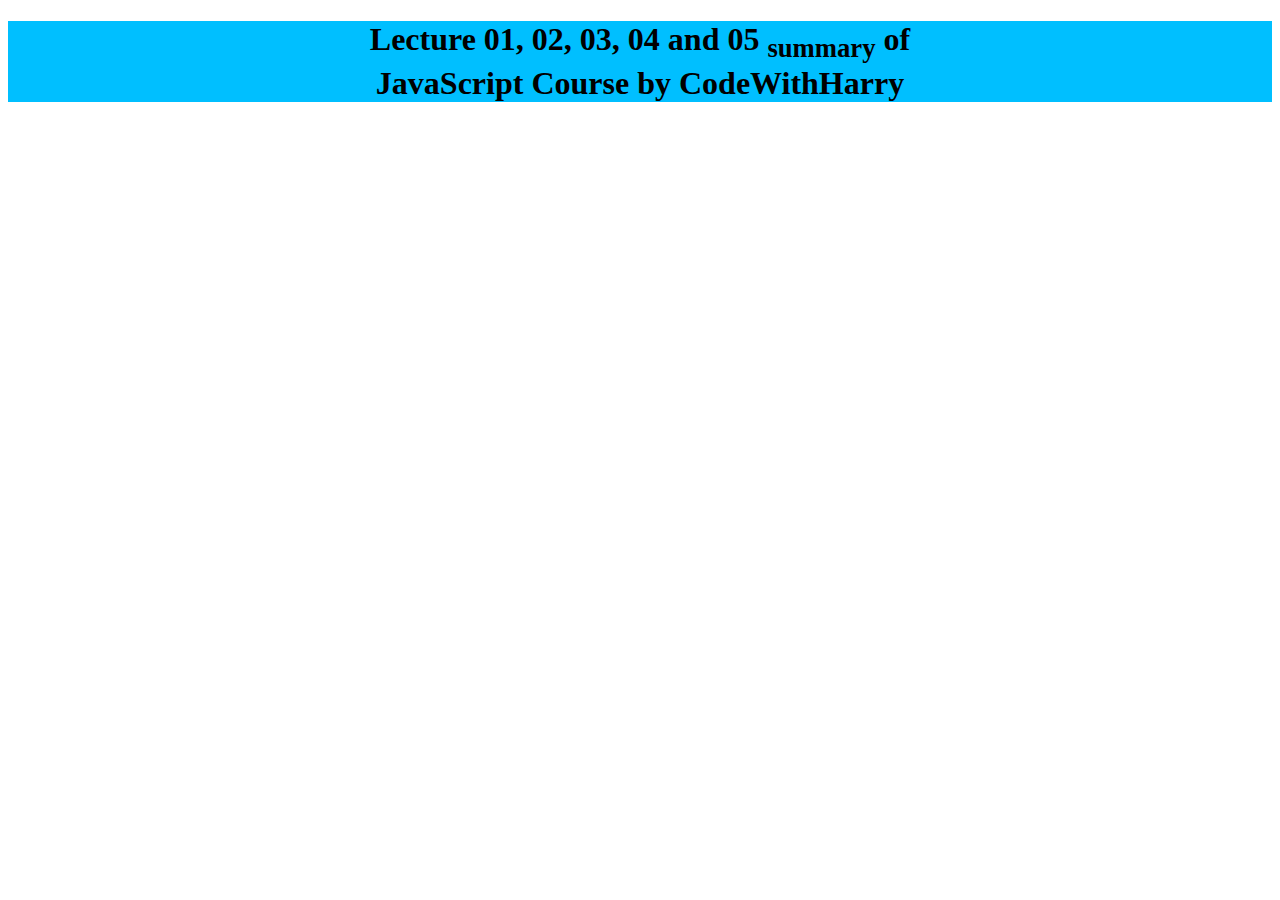
<file: Chapter00to01/index.html>
<!DOCTYPE html>
<html lang="en">

<head>
    <meta charset="UTF-8">
    <meta name="viewport" content="width=device-width, initial-scale=1.0">
    <title>JS by CWH</title>
    <script src="ray.js"></script>
</head>

<body>
    <h1 style="text-align: center; background-color: deepskyblue;"> Lecture 01, 02, 03, 04 and 05 <sub>summary</sub> of <br>
        JavaScript Course by CodeWithHarry</h1>
</body>

</html>
</file>
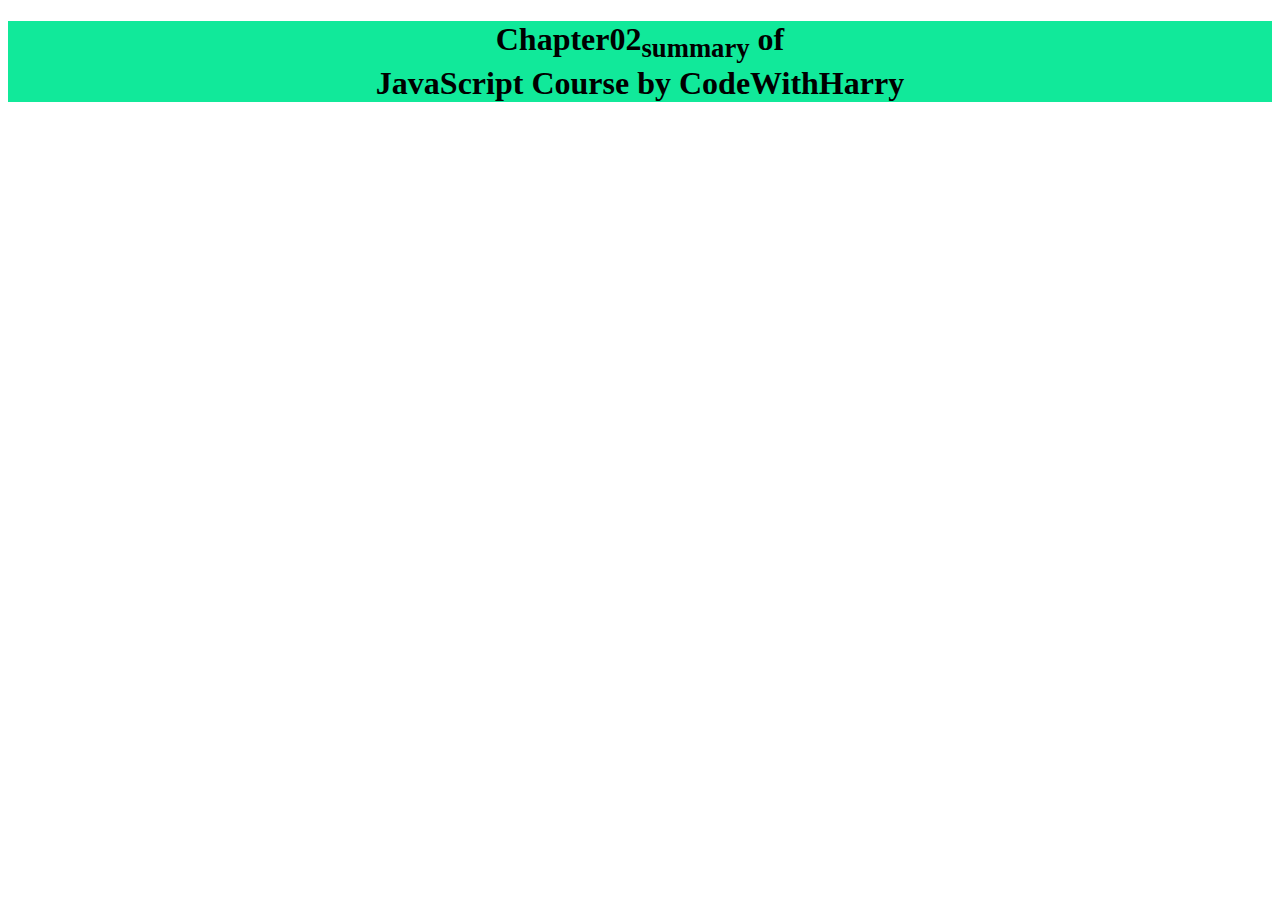
<file: Chapter02/index.html>
<!DOCTYPE html>
<html lang="en">

<head>
    <meta charset="UTF-8">
    <meta name="viewport" content="width=device-width, initial-scale=1.0">
    <script src="chapter02.js"></script>
    <title>JavaScript Tutorials by CWH</title>
</head>

<body>
    <h1 style="text-align: center; background-color: rgb(17, 233, 154);"> Chapter02<sub>summary</sub> of <br>
        JavaScript Course by CodeWithHarry</h1>
</body>

</html>
</file>
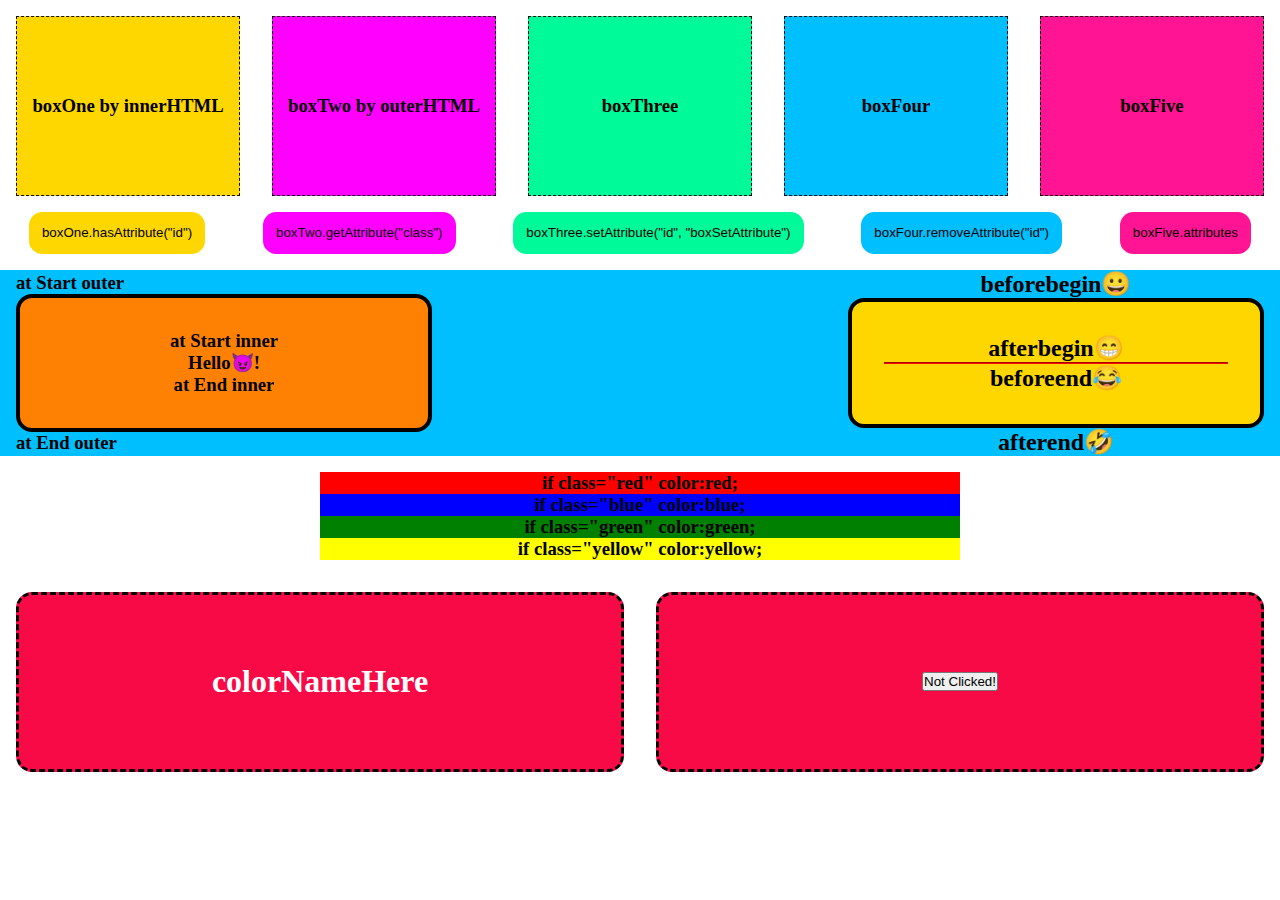
<file: Chapter08/index.html>
<!DOCTYPE html>
<html lang="en">

<head>
    <meta charset="UTF-8">
    <meta name="viewport" content="width=device-width, initial-scale=1.0">
    <link rel="stylesheet" href="chapter08.css">
    <title>Chapter08: Events And Other DOM Properties</title>
</head>

<body><!--A commentNode before change-->
    <div class="BoxContainer">
        <div id="boxOne" class="box">
            <h3>
                boxOne
            </h3>
        </div>
        <div id="boxTwo" class="box">
            <h3>
                boxTwo
            </h3>
        </div>
        <div id="boxThree" class="box">
            <h3>
                boxThree
            </h3>
        </div>
        <div id="boxFour" class="box">
            <h3>
                boxFour
            </h3>
        </div>
        <div id="boxFive" class="box" data-name="kiranMahajan">
            <h3>
                boxFive
            </h3>
        </div>

    </div>
    <div class="btnContainer">
        <button id="btnOne" class="buttons" onclick="hasAttributeFunction();">
            boxOne.hasAttribute("id")
        </button>
        <button id="btnTwo" class="buttons">
            boxTwo.getAttribute("class")
        </button>
        <button id="btnThree" class="buttons">
            boxThree.setAttribute("id", "boxSetAttribute")
        </button>
        <button id="btnFour" class="buttons">
            boxFour.removeAttribute("id")
        </button>
        <button id="btnFive" class="buttons">
            boxFive.attributes
        </button>
    </div>
    <div class="twoDIV">
        <div class="insertionMethods">
            <h3>
                at Start outer
            </h3>
            <div id="insertionContainer">
                <h3>
                    at Start inner
                </h3>
                <hr>
                <h3>
                    at End inner
                </h3>

            </div>
            <h3>
                at End outer
            </h3>
        </div>

        <div class="insertAdjacentHTML">
            <div id="aDiv">
                <hr>
            </div>
        </div>
    </div>
    <div id="colorContainer" class="we can separate classes by space">
        <div class="red">
            <h3>if class="red" color:red;</h3>
        </div>
        <div>
            <h3>if class="blue" color:blue;</h3>
        </div>
        <div class="green">
            <h3>if class="green" color:green;</h3>
        </div>
        <div class="yellow">
            <h3>if class="yellow" color:yellow;</h3>

        </div>
    </div>
    <div class="otherTwoDIV">
        <div id="coolColors">
            <h1 id="colorIndexH1">colorNameHere</h1>
        </div>
        <div id="eventHandler">
            <button id="clickMeBtn">Not Clicked!</button>
        </div>
    </div>

    <script src="chapter08.js"></script>

</body>

</html>
</file>
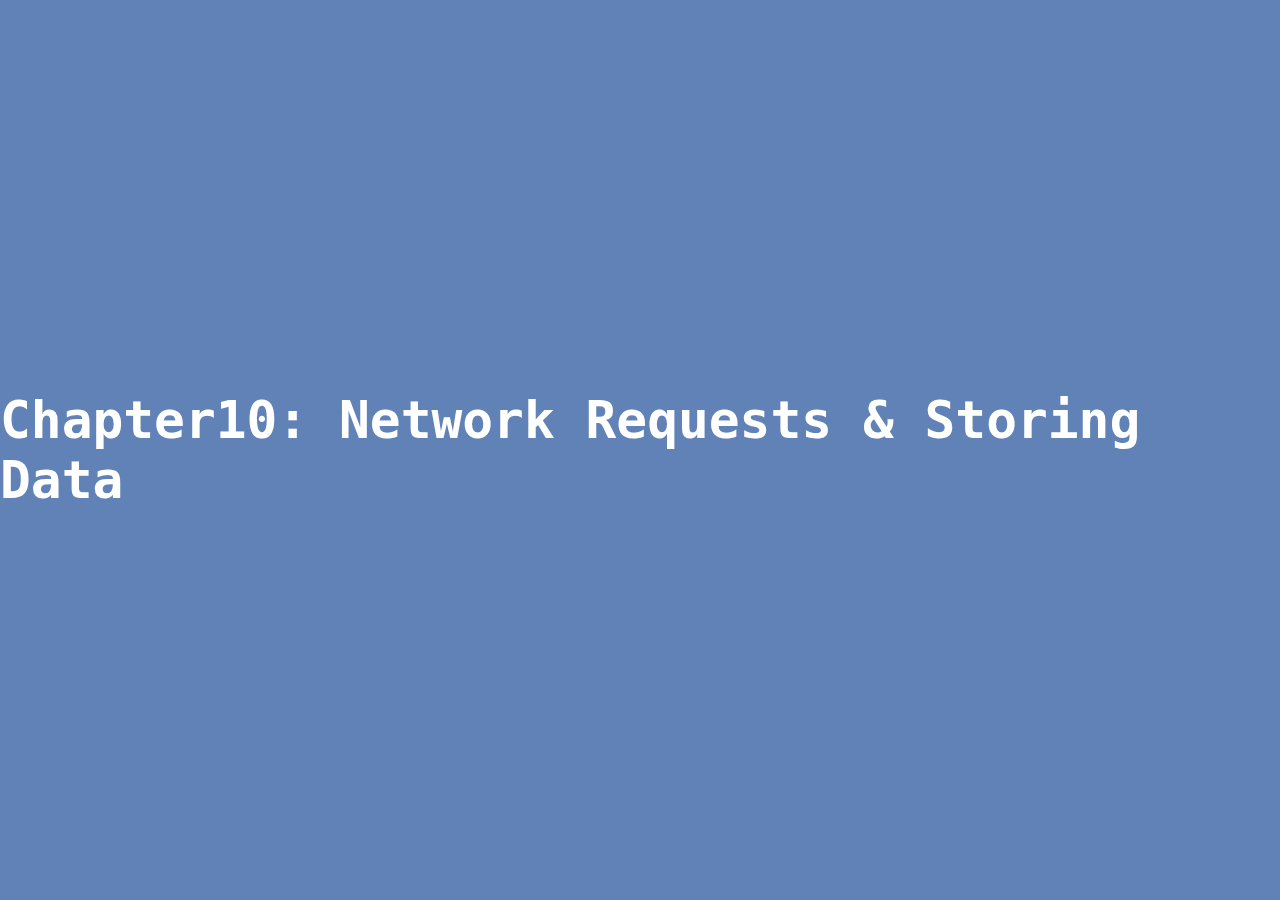
<file: Chapter10/index.html>
<!DOCTYPE html>
<html lang="en">

<head>
    <meta charset="UTF-8">
    <meta name="viewport" content="width=device-width, initial-scale=1.0">
    <title>Chapter10: Network Requests & Storing Data</title>
    <link rel="stylesheet" href="style.css">
    <script defer src="chapter10.js"></script>
</head>

<body>
    <h1>
        Chapter10: Network Requests & Storing Data
    </h1>
</body>

</html>
</file>
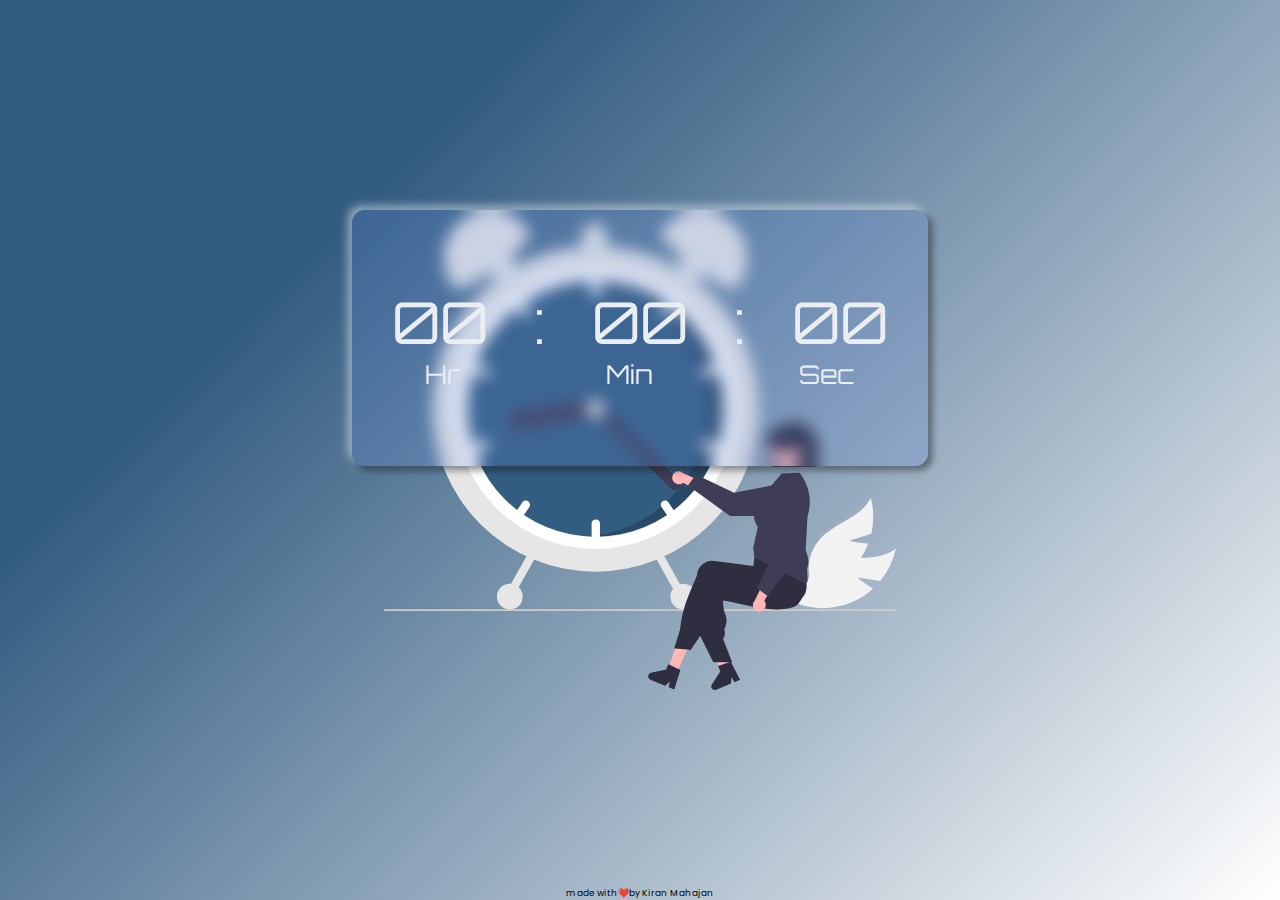
<file: Exercise04/index.html>
<!DOCTYPE html>
<html lang="en">

<head>
    <meta charset="UTF-8">
    <meta name="viewport" content="width=device-width, initial-scale=1.0">
    <title>Digital Clock</title>
    <link rel="stylesheet" href="clock.css">
    <link rel="preconnect" href="https://fonts.googleapis.com">
    <link rel="preconnect" href="https://fonts.gstatic.com" crossorigin>
    <link
        href="https://fonts.googleapis.com/css2?family=Orbitron:wght@600&family=Poppins:wght@200&family=Tektur&family=Ubuntu&display=swap"
        rel="stylesheet">
</head>

<body>
    <div class="container">
        <div class="clock">
            <div class="numbers">
                <span id="hrs">00</span><span>:</span>
                <span id="min">00</span><span>:</span>
                <span id="sec">00</span>
            </div>
            <div class="names">
                <span>Hr</span>
                <span>Min</span>
                <span>Sec</span>

            </div>
        </div>
        <footer>made with❤️by <span>Kiran Mahajan</span></footer>
    </div>

    <script src="clock.js"></script>
</body>

</html>
</file>
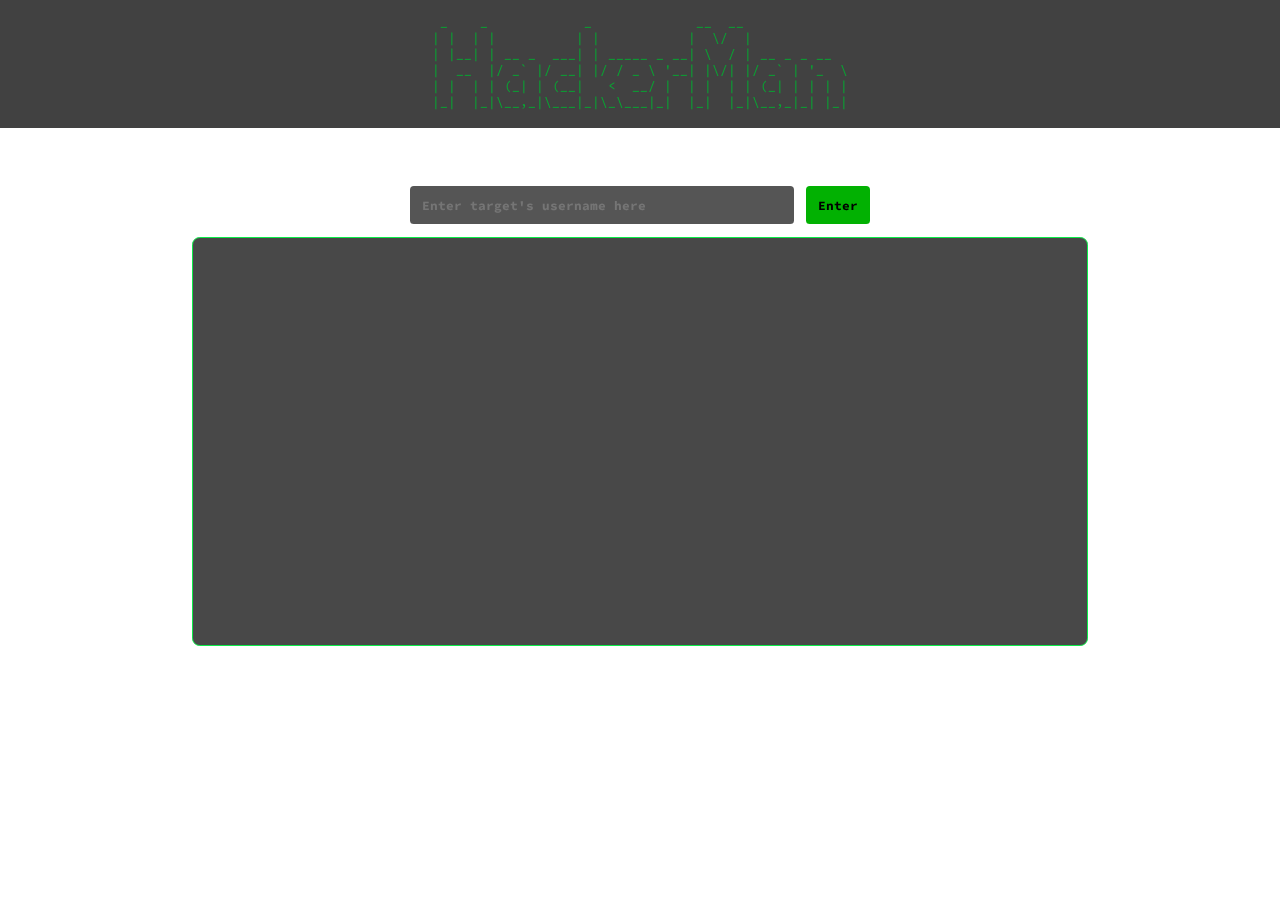
<file: Exercise05/index.html>
<!DOCTYPE html>
<html lang="en">

<head>
    <meta charset="UTF-8">
    <meta name="viewport" content="width=device-width, initial-scale=1.0">
    <title>Hackerman</title>
    <link rel="stylesheet" href="style.css">
    <script defer src="hackerman.js"></script>
    <link rel="preconnect" href="https://fonts.googleapis.com">
    <link rel="preconnect" href="https://fonts.gstatic.com" crossorigin>
    <link href="https://fonts.googleapis.com/css2?family=Phudu&family=Poppins&family=Source+Code+Pro&display=swap"
        rel="stylesheet">
    <link rel="icon"
        href="data:image/svg+xml,<svg xmlns=%22http://www.w3.org/2000/svg%22 viewBox=%220 0 100 100%22><text y=%22.9em%22 font-size=%2290%22>😈</text> </svg>">
</head>

<body>
    <div class="Heading">
        <pre> _    _            _             __  __<br>| |  | |          | |           |  \/  |<br>| |__| | __ _  ___| | _____ _ __| \  / | __ _ _ __<br>|  __  |/ _` |/ __| |/ / _ \ '__| |\/| |/ _` | '_  \<br>| |  | | &lpar;_| | &lpar;__|   &lt;  __/ |  | |  | | &lpar;_| | | | |<br>|_|  |_|\__,_|\___|_|\_\___|_|  |_|  |_|\__,_|_| |_|</pre>
    </div>
    <div id="glitchedUsername">
    </div>
    <div class="inputUsername">
        <input type="text" name="username" id="username" placeholder="Enter target's username here">
        <button class="btn" id="btn">Enter</button>
    </div>
    <div id="terminal">
    </div>
</body>

</html>
</file>
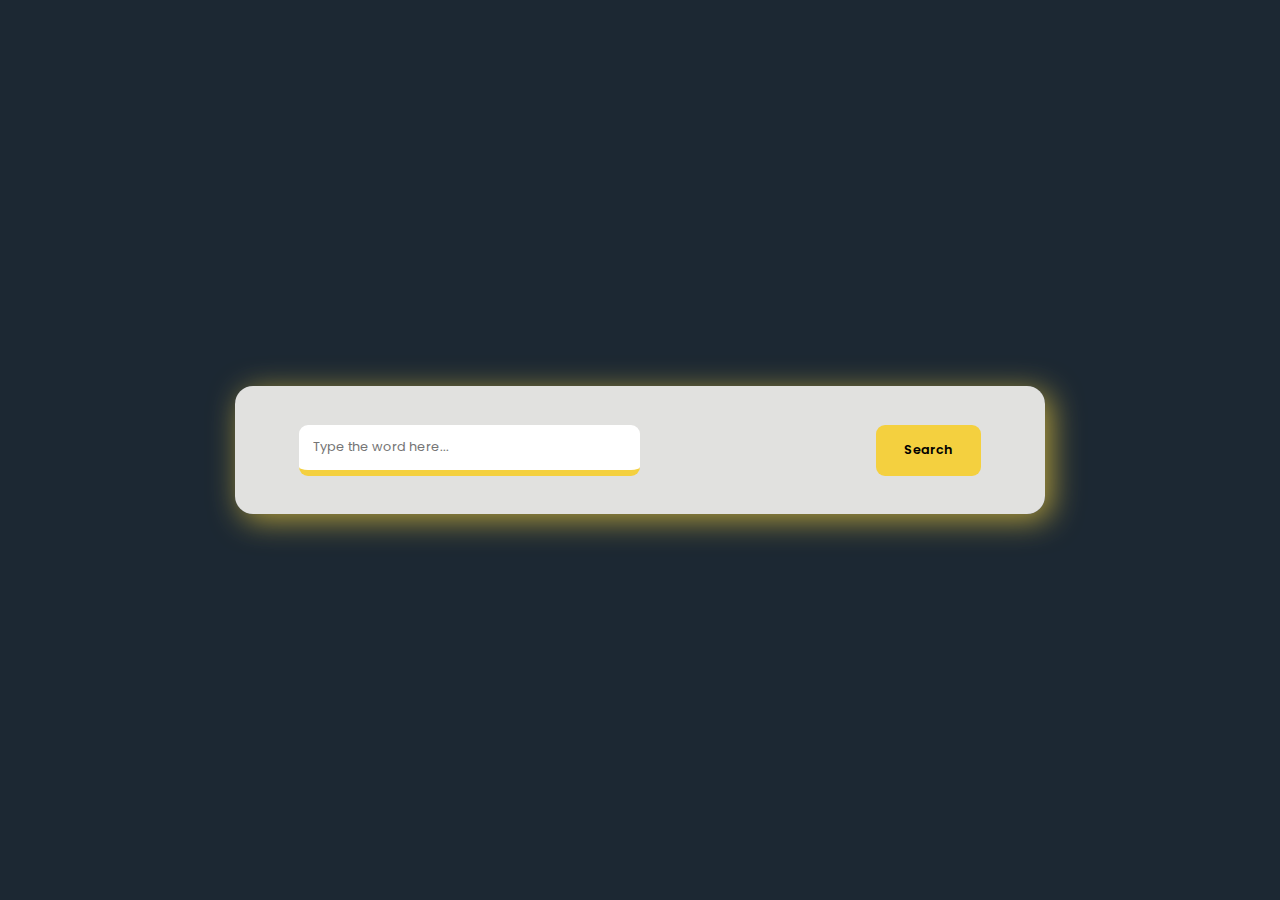
<file: Chapter10/dictionaryUsingAPI/index.html>
<!DOCTYPE html>
<html lang="en">

<head>
    <meta charset="UTF-8">
    <meta name="viewport" content="width=device-width, initial-scale=1.0">
    <title>DivineDefine</title>
    <!-- CSS -->
    <link rel="stylesheet" href="style.css">
    <!-- Google Fonts -->
    <link rel="preconnect" href="https://fonts.googleapis.com">
    <link rel="preconnect" href="https://fonts.gstatic.com" crossorigin>
    <link href="https://fonts.googleapis.com/css2?family=Poppins&display=swap" rel="stylesheet">
    <!-- Font Awesome CDN -->
    <link rel="stylesheet" href="https://cdnjs.cloudflare.com/ajax/libs/font-awesome/6.4.2/css/all.min.css">
    <!-- Favicon -->
    <link rel="apple-touch-icon" sizes="180x180" href="./favicon_io/apple-touch-icon.png">
    <link rel="icon" type="image/png" sizes="32x32" href="./favicon_io/favicon-32x32.png">
    <link rel="icon" type="image/png" sizes="16x16" href="./favicon_io/favicon-16x16.png">
    <link rel="manifest" href="./favicon_io/site.webmanifest">
</head>

<body>
    <audio id="sound"></audio>
    <div id="container">
        <div id="searchArea">
            <input type="text" placeholder="Type the word here..." id="wordInput"><button id="searchBtn">Search</button>
        </div>
        <div id="result">
           
        </div>
    </div>

    <script src="divineDefine.js"></script>
</body>

</html>
</file>
<file: Chapter08/chapter08.css>
* {
  margin: 0%;
  padding: 0%;
  box-sizing: border-box;
  overflow: hidden;
}
.box {
  display: flex;
  justify-content: center;
  align-items: center;
  margin: 1em;
  width: 50%;
  height: 20vh;
  border: 1px dashed #0d0d0d;
}
.BoxContainer {
  display: flex;
}
#boxOne,
#btnOne {
  background-color: #ffd700;
}
#boxTwo,
#btnTwo {
  background-color: #ff00ff;
}
#boxThree,
#btnThree {
  background-color: #00fa9a;
}
#boxFour,
#btnFour {
  background-color: #00bfff;
}
#boxFive,
#btnFive {
  background-color: #ff1493;
}

#boxSetAttribute {
  background-color: #f44e5c;
  color: #fff;
}
.btnContainer {
  width: 100%;
  display: flex;
  justify-content: space-around;
  align-items: center;
}

.buttons {
  border: none;
  cursor: pointer;
  border-radius: 1em;
  padding: 1em;
  transition: ease-in 5ms;
}
.buttons:active {
  background-color: #fff !important;
  box-shadow: 2px 2px 5px #1d1c1b;
}
#insertionContainer {
  border: 0.3em solid rgb(0, 0, 0);
  border-radius: 1em;
  background-color: #ff8103;
  display: flex;
  align-items: center;
  justify-content: center;
  width: 50%;
  padding: 2em;
  flex-direction: column;
}
.insertionMethods {
  display: flex;
  /* justify-content: center; */
  flex-direction: column;
  width: 100%;
}
p {
  color: #f90909;
  font-size: 1em;
}
#aDiv {
  border: 0.3em solid rgb(0, 0, 0);
  border-radius: 1em;
  display: flex;
  align-items: center;
  justify-content: center;
  flex-direction: column;
  width: 100%;
  padding: 2em;
  background-color: #ffd700;
}
.twoDIV {
  background-color: #00bfff;
  width: 100%;
  display: flex;
  align-items: center;
  justify-content: center;
  margin: 1em 0em;
  padding: 0em 1em;
}
.insertAdjacentHTML {
  display: flex;
  align-items: center;
  justify-content: center;
  flex-direction: column;
  width: 50%;
}
hr {
  border-color: #f90909;
  width: 100%;
}
#colorContainer {
  display: flex;
  align-items: center;
  justify-content: center;
  flex-direction: column;
  margin: 1em 0em;
  width: 100%;
}

.red {
  text-align: center;
  width: 50%;
  background-color: red;
}
.blue {
  text-align: center;
  width: 50%;
  background-color: blue;
}
.green {
  text-align: center;
  width: 50%;
  background-color: green;
}
.yellow {
  text-align: center;
  width: 50%;
  background-color: yellow;
}
#coolColors,
#eventHandler {
  width: 50%;
  height: 20vh;
  background-color: #f80a46;
  border: 0.2em dashed #000;
  border-radius: 1em;
  display: flex;
  align-items: center;
  justify-content: center;
  margin: 1em;
}
#colorIndexH1 {
  color: #fff;
}

.otherTwoDIV {
  display: flex;
  justify-content: space-between;
}
</file>
<file: Chapter10/style.css>
* {
  margin: 0%;
  padding: 0%;
  box-sizing: border-box;
}

body {
  height: 100vh;
  width: 100%;
  background-color: #6082b6;
  color: #ffff;
  display: flex;
  justify-content: center;
  align-items: center;
  font-family: monospace;
  font-size: 2vw;
}
</file>
<file: Exercise04/clock.css>
* {
  margin: 0;
  padding: 0;
  box-sizing: border-box;
  overflow: hidden;
}
body {
  background-color: #ffffff;
  background-image: linear-gradient(315deg, #ffffff 0%, #335c81 74%);
}
.container {
  height: 100vh;
  width: 100%;
  display: flex;
  justify-content: space-between;
  align-items: center;
  flex-direction: column;
  background: no-repeat center
    url("data:image/svg+xml,%3Csvg xmlns='http://www.w3.org/2000/svg' data-name='Layer 1' width='675.67004' height='631.94692' viewBox='0 0 675.67004 631.94692' xmlns:xlink='http://www.w3.org/1999/xlink'%3E%3Cpath d='M886.75657,617.4844l30.31095,4.737a98.98541,98.98541,0,0,0,20.60431-42.93875c-22.16391,18.14266-55.86923,8.5016-82.74464,18.40656A59.5399,59.5399,0,0,0,819.307,635.03277L804.49369,650.9701A99.77016,99.77016,0,0,0,887.905,646.378a96.3717,96.3717,0,0,0,19.64-14.09929C896.93923,625.60042,886.75657,617.4844,886.75657,617.4844Z' transform='translate(-262.16498 -134.02654)' fill='%23f2f2f2'/%3E%3Cpath d='M875.99631,569.00709l29.24218-9.2783a98.98538,98.98538,0,0,0-.70813-47.62114c-11.74636,26.12313-46.21379,32.5259-65.851,53.37718a59.53993,59.53993,0,0,0-15.227,49.31l-6.15081,20.871a99.77014,99.77014,0,0,0,72.60872-41.31,96.37253,96.37253,0,0,0,11.29063-21.37854C888.72981,571.73,875.99631,569.00709,875.99631,569.00709Z' transform='translate(-262.16498 -134.02654)' fill='%23f2f2f2'/%3E%3Cpath d='M937.835,660.62474a1.18647,1.18647,0,0,1-1.19006,1.19H263.355a1.19,1.19,0,0,1,0-2.38h673.29A1.18651,1.18651,0,0,1,937.835,660.62474Z' transform='translate(-262.16498 -134.02654)' fill='%23ccc'/%3E%3Ccircle cx='278.99773' cy='260.8659' r='215' fill='%23e6e6e6'/%3E%3Cpath d='M726.16271,394.89244a184.74377,184.74377,0,0,1-74.67,148.51c-1.55,1.16-3.13,2.29-4.72,3.39a185.03127,185.03127,0,0,1-211.22,0c-1.59-1.1-3.17-2.23-4.72-3.39a185.01966,185.01966,0,0,1,0-297.02c1.55-1.16,3.13-2.29,4.72-3.39a185.0315,185.0315,0,0,1,211.22,0c1.59,1.1,3.17,2.23,4.72,3.39A184.74369,184.74369,0,0,1,726.16271,394.89244Z' transform='translate(-262.16498 -134.02654)' fill='%23fff'/%3E%3Ccircle cx='278.99773' cy='260.8659' r='169' fill='%23335c81'/%3E%3Cpath d='M541.60362,226.36486c-2.562,0-5.10815.067-7.64221.1798a168.99467,168.99467,0,0,1-7.15649,337.168c4.87781.42328,9.81116.65223,14.7987.65223a169,169,0,0,0,0-338Z' transform='translate(-262.16498 -134.02654)' opacity='0.2'/%3E%3Cpath d='M541.66271,213.89244a5.50968,5.50968,0,0,0-5.5,5.5v24a5.5,5.5,0,0,0,11,0v-24A5.50968,5.50968,0,0,0,541.66271,213.89244Z' transform='translate(-262.16498 -134.02654)' fill='%23fff'/%3E%3Cpath d='M651.49272,246.38243c-1.55-1.16-3.13-2.29-4.72-3.39a5.49662,5.49662,0,0,0-4.9,2.39l-13.51,19.83a5.49872,5.49872,0,0,0,9.09,6.19l13.51-19.83A5.4644,5.4644,0,0,0,651.49272,246.38243Z' transform='translate(-262.16498 -134.02654)' fill='%23fff'/%3E%3Cpath d='M712.87273,336.80242a5.4929,5.4929,0,0,0-7.16-3.02l-22.24,9.03a5.49945,5.49945,0,0,0,4.14,10.19l22.24-9.03A5.51241,5.51241,0,0,0,712.87273,336.80242Z' transform='translate(-262.16498 -134.02654)' fill='%23fff'/%3E%3Cpath d='M453.96269,265.21245l-13.51-19.83a5.49661,5.49661,0,0,0-4.9-2.39c-1.59,1.1-3.17,2.23-4.72,3.39a5.46442,5.46442,0,0,0,.53,5.19l13.51,19.83a5.49872,5.49872,0,0,0,9.09-6.19Z' transform='translate(-262.16498 -134.02654)' fill='%23fff'/%3E%3Cpath d='M398.85271,342.81243l-22.24-9.03a5.49942,5.49942,0,0,0-4.14,10.18994l22.24,9.03a5.49945,5.49945,0,0,0,4.14-10.19Z' transform='translate(-262.16498 -134.02654)' fill='%23fff'/%3E%3Cpath d='M541.66271,540.89244a5.50968,5.50968,0,0,0-5.5,5.5v24a5.5,5.5,0,0,0,11,0v-24A5.50968,5.50968,0,0,0,541.66271,540.89244Z' transform='translate(-262.16498 -134.02654)' fill='%23fff'/%3E%3Cpath d='M650.96269,538.21245l-13.51-19.83a5.49872,5.49872,0,1,0-9.09,6.19l13.51,19.83a5.49657,5.49657,0,0,0,4.9,2.39c1.59-1.1,3.17-2.23,4.72-3.39A5.46436,5.46436,0,0,0,650.96269,538.21245Z' transform='translate(-262.16498 -134.02654)' fill='%23fff'/%3E%3Cpath d='M709.85271,445.81243l-22.24-9.03a5.49942,5.49942,0,0,0-4.14,10.18994l22.24,9.03a5.49945,5.49945,0,0,0,4.14-10.19Z' transform='translate(-262.16498 -134.02654)' fill='%23fff'/%3E%3Cpath d='M452.51268,516.93242a5.5,5.5,0,0,0-7.63995,1.45l-13.51,19.83a5.46439,5.46439,0,0,0-.53,5.19c1.55,1.16,3.13,2.29,4.72,3.39a5.49656,5.49656,0,0,0,4.9-2.39l13.51-19.83A5.49838,5.49838,0,0,0,452.51268,516.93242Z' transform='translate(-262.16498 -134.02654)' fill='%23fff'/%3E%3Cpath d='M401.87273,439.80242a5.4929,5.4929,0,0,0-7.16-3.02l-22.24,9.03a5.49945,5.49945,0,0,0,4.14,10.19l22.24-9.03A5.51241,5.51241,0,0,0,401.87273,439.80242Z' transform='translate(-262.16498 -134.02654)' fill='%23fff'/%3E%3Cpath d='M548.79894,392.16338a11.5131,11.5131,0,0,1-9.40873,13.26558l-97.59815,16.60128a11.5,11.5,0,0,1-3.85686-22.67432l97.59815-16.60127A11.5131,11.5131,0,0,1,548.79894,392.16338Z' transform='translate(-262.16498 -134.02654)' fill='%233f3d56'/%3E%3Cpath d='M651.51837,500.29429a7.5082,7.5082,0,0,1-10.60652.04177l-105.063-104.23895a7.5,7.5,0,0,1,10.56475-10.64828l105.063,104.23895A7.50819,7.50819,0,0,1,651.51837,500.29429Z' transform='translate(-262.16498 -134.02654)' fill='%233f3d56'/%3E%3Ccircle cx='278.99773' cy='260.8659' r='13' fill='%23ccc'/%3E%3Cpath d='M451.61885,169.47127c-19.95483,31.3725-50.40146,52.19272-87.94977,65.87042a7.05892,7.05892,0,0,1-9.88158-1.41838l0,0c-20.3959-27.23248-15.79051-66.15312,11.1278-86.96189a62.06846,62.06846,0,0,1,87.55785,11.87509l.56413.75322A7.05892,7.05892,0,0,1,451.61885,169.47127Z' transform='translate(-262.16498 -134.02654)' fill='%23e6e6e6'/%3E%3Cpath d='M629.85228,158.83648a62.06846,62.06846,0,0,1,87.55785-11.87509c26.91832,20.80877,31.52371,59.72941,11.1278,86.96189l0,0a7.05889,7.05889,0,0,1-9.88155,1.41838c-34.8573-13.34536-63.4422-36.43945-87.94983-65.87042a7.059,7.059,0,0,1-1.41838-9.88157Z' transform='translate(-262.16498 -134.02654)' fill='%23e6e6e6'/%3E%3Cpath d='M621.10592,581.16067a5.50968,5.50968,0,0,0-2.11376,7.48546l31.74188,56.7226a5.5,5.5,0,0,0,9.59921-5.3717l-31.74188-56.7226A5.50968,5.50968,0,0,0,621.10592,581.16067Z' transform='translate(-262.16498 -134.02654)' fill='%23e6e6e6'/%3E%3Cpath d='M453.734,583.27443,421.99216,639.997a5.5,5.5,0,0,0,9.59921,5.3717l31.74188-56.7226a5.5,5.5,0,1,0-9.59921-5.3717Z' transform='translate(-262.16498 -134.02654)' fill='%23e6e6e6'/%3E%3Ccircle cx='394.99773' cy='508.8659' r='17' fill='%23e6e6e6'/%3E%3Ccircle cx='406.99773' cy='73.8659' r='17' fill='%23e6e6e6'/%3E%3Ccircle cx='277.99773' cy='33.8659' r='17' fill='%23e6e6e6'/%3E%3Ccircle cx='154.99773' cy='71.8659' r='17' fill='%23e6e6e6'/%3E%3Ccircle cx='165.99773' cy='508.8659' r='17' fill='%23e6e6e6'/%3E%3Cpath d='M643.82785,490.73326a8.51615,8.51615,0,0,0,12.95041,1.67682l26.67551,14.29343-1.43061-15.66135L656.911,479.86993a8.56232,8.56232,0,0,0-13.08312,10.86333Z' transform='translate(-262.16498 -134.02654)' fill='%23ffb7b7'/%3E%3Cpath d='M663.26422,496.199l10.45348-14.42967,50.35989,23.80654,62.667-11.75832a21.47122,21.47122,0,0,1,25.43021,21.06258h0a21.49411,21.49411,0,0,1-21.43119,21.51043l-71.81625.13324Z' transform='translate(-262.16498 -134.02654)' fill='%233f3d56'/%3E%3Cpolygon points='384.999 611.399 374.422 606.341 388.951 562.133 404.56 569.599 384.999 611.399' fill='%23ffb7b7'/%3E%3Cpath d='M718.07,738.29872c-.7691.48175-1.5382.95554-2.31507,1.42951-1.546.94777-3.10749,1.88-4.669,2.79663-.78465.45843-1.57707.91685-2.36172,1.3675v.02314l-.04661.00777-.01551.00778-1.19641.29531-1.71686-4.537-.79243-2.08974-1.1187-2.95994-2.051-5.41478-10.79851-28.51121,16.78822-4.1408.62926,2.5715h.00778l.31072,1.274,5.86543,23.788,1.19637,4.86323.03883.14756.72249,2.9055.62153,2.51706.69139,2.81238Z' transform='translate(-262.16498 -134.02654)' fill='%23ffb7b7'/%3E%3Cpath d='M818.21837,638.17372c-1.06431,1.70913-2.152,3.41049-3.24732,5.09629q-3.05317,4.70782-6.26938,9.27587c0,.00777-.00777.00777-.01555.01555a21.93387,21.93387,0,0,1-4.11742,3.0065c-.06216.04661-.13205.07767-.19422.1165a15.17964,15.17964,0,0,1-3.46487,1.39063c-.435.10873-.87787.2175-1.31292.32628-1.56925.37288-3.123.69142-4.669.97109-2.75012.48943-5.46917.839-8.17268,1.05653-.21754.02333-.435.03884-.65259.05439-11.117.81571-21.93889-.49721-33.23461-2.64912-5.578-1.05658-11.27244-2.32289-17.16893-3.6358-1.92663-.43505-3.861-.86232-5.81877-1.28959-.14761-.03106-.303-.06994-.45838-.101-2.79673-.61371-5.64006-1.2197-8.55334-1.81791-3.66686-.75354-7.45023-1.4838-11.38121-2.17523l.27967,5.53911a41.68909,41.68909,0,0,0,2.62583,12.4533c1.67807,4.90985,3.0065,8.79421.202,16.88144l-1.35176,3.91543a13.37221,13.37221,0,0,1-1.37508,11.83181l-.27188.41172,11.27243,28.519.73027,1.849h-5.77221l-7.10059.00778H696.69209l-17.36314-34.835-.83126-1.66252v-.08544l1.79457-66.94316c.02333-.59043.06994-1.18864.14761-1.77907a20.35271,20.35271,0,0,1,7.74545-13.704,19.60027,19.60027,0,0,1,14.59743-3.99314l5.9431.7691,12.14253,1.5693,8.55334,1.11092.17094.02328,25.22505,3.26288,1.81013-7.3803.33405-.12428,10.61989-3.89214,36.73054-13.46323.09322-.03105,2.41607-.88565.28744.46611c.08549.13987.17093.27971.2486.41954a71.99912,71.99912,0,0,1,5.80327,13.471,211.47728,211.47728,0,0,1,6.09844,23.28292q.10489.51275.18644.93226l.02333.08544c.02328.13206.03883.2175.04661.24083C820.36255,629.60479,819.77212,633.9087,818.21837,638.17372Z' transform='translate(-262.16498 -134.02654)' fill='%232f2e41'/%3E%3Cpath d='M819.76865,613.50321c-.11655-.49721-.26415-1.00215-.41949-1.49159a106.28979,106.28979,0,0,0-4.30386-10.89178c-1.83341-4.03975-4.032-8.36694-6.65-13.05146q-1.89946-3.40275-4.08637-7.0773-1.09539-1.84121-2.27623-3.75231a1.972,1.972,0,0,0-.101-.17089l-.22527-.37289-36.34216,4.86324-13.53311,1.81013-.80794,6.74325-.19421,1.6703c-.00778,0-.00778,0,0,.00777l-.54383,4.55247v.00778l-.72248,6.013-.06216-.00778-20.08216-2.60251-20.69591-2.68022-11.11706-1.43719a19.58836,19.58836,0,0,0-14.59743,3.99314,20.3629,20.3629,0,0,0-7.7454,13.704c-.06994.54382-.11655,1.10315-.13988,1.65475l-10.48779,24.85216a160.34347,160.34347,0,0,0-11.8551,46.64346l-7.69106,24.58806,1.09537.101,16.29879,1.51492,4.30386.404,9.47786-13.83611c1.07987-1.57707,2.10534-3.20071,3.06088-4.86323a73.86106,73.86106,0,0,0,4.18736-8.42133l20.5017-48.78763q2.37727.408,4.70785.77687,10.77918,1.748,20.69591,2.85112c21.49607,2.40055,40.11,2.587,56.68069.55159q6.98021-.85065,13.49429-2.2374,2.38894-.50113,4.71562-1.07986c.36511-.08545.72249-.17089,1.07987-.26416a19.82527,19.82527,0,0,0,13.86717-12.95824A20.22821,20.22821,0,0,0,819.76865,613.50321Z' transform='translate(-262.16498 -134.02654)' fill='%232f2e41'/%3E%3Cpath d='M650.54238,738.20692l-11.44332-5.48473-1.79458-.86231-2.86666,7.03847-20.01227,4.4049a4.74845,4.74845,0,0,0-.77687,9.035l19.55389,7.97851,6.20721-5.58572-1.52269,7.49684,7.36474,3.0065,8.07168-25.69121Z' transform='translate(-262.16498 -134.02654)' fill='%232f2e41'/%3E%3Cpolygon points='458.703 593.34 459.434 595.189 458.703 595.189 458.703 593.34' fill='%232f2e41'/%3E%3Cpath d='M716.883,729.6106,704.89244,733.765l-1.88192.65,2.91542,7.01841-11.12085,17.21106a4.74844,4.74844,0,0,0,5.80521,6.9667l19.50836-8.08917.48047-8.3366,4.193,6.39847,7.34864-3.04564-12.34131-23.93495Z' transform='translate(-262.16498 -134.02654)' fill='%232f2e41'/%3E%3Cpath d='M816.77843,624.75865a4.40445,4.40445,0,0,1-2.043-.50683l-63.27441-33.0625-.731-2.99317-1.37793-9.47168.019-.08886,6.01758-27.74317c-.11035-.23828-.34082-.6289-.60107-1.07031-2.68653-4.55176-10.86231-18.40527,4.74121-37.48047l27.3955-31.93945,23.5127-1.01172.26758.33789A61.242,61.242,0,0,1,821.11485,536.617l-2.44824,44.2168,2.626,8.92969a24.6393,24.6393,0,0,1-.72168,15.94433l.602,14.459a4.41745,4.41745,0,0,1-4.39453,4.59179Z' transform='translate(-262.16498 -134.02654)' fill='%233f3d56'/%3E%3Cpath d='M761.89233,661.22445a8.5162,8.5162,0,0,0,2.12627-12.88426L779.23125,622.178l-15.70163.885-12.039,24.70838a8.56232,8.56232,0,0,0,10.40167,13.45308Z' transform='translate(-262.16498 -134.02654)' fill='%23ffb7b7'/%3E%3Cpath d='M768.03088,641.99l-14.05733-10.94906,25.54384-49.50134L769.946,518.50143a21.47121,21.47121,0,0,1,21.9344-24.68218h0a21.49411,21.49411,0,0,1,20.752,22.16643l-2.36488,71.77743Z' transform='translate(-262.16498 -134.02654)' fill='%233f3d56'/%3E%3Cpath id='f4e08e8b-ef08-4d70-8ad3-b81af8a71ff9-182' data-name='a1ca5f83-7fa1-45b1-9d3b-bf096f25c0e5' d='M771.84232,467.13077V443.864a31.177,31.177,0,1,1,62.35408-.04005v.04005c5.49493,11.45055,2.05727,16.8945,0,23.2668a4.19307,4.19307,0,0,1-4.18608,4.18608H776.03048A4.1931,4.1931,0,0,1,771.84232,467.13077Z' transform='translate(-262.16498 -134.02654)' fill='%232f2e41'/%3E%3Ccircle cx='530.63215' cy='312.44125' r='23.33714' fill='%23ffb7b7'/%3E%3Cpath d='M817.22046,452.58578c-.21152-.03343-.423-.078-.63455-.11143-3.64026-.64562-7.28046-1.2801-10.90958-1.937l-.334-8.2266-4.39718,7.3694c-10.03015,3.32853-19.41462,1.44724-28.24248-2.70506a79.73731,79.73731,0,0,1-8.46054-4.66434,30.92749,30.92749,0,0,1,15.19553-21.886c.334-.18929.65677-.35617.99079-.52331a.0109.0109,0,0,0,.01107-.01115c.56776-.26716,1.14666-.52318,1.72556-.75691a25.70666,25.70666,0,0,1,26.98453,5.23209C816.27418,431.16737,819.48027,442.39976,817.22046,452.58578Z' transform='translate(-262.16498 -134.02654)' fill='%232f2e41'/%3E%3C/svg%3E");
  background-size: 40%;
}
.clock {
  display: flex;
  align-items: center;
  justify-content: center;
  flex-flow: column nowrap;
  font-family: "Orbitron", monospace;
  background-color: #6289de36;
  backdrop-filter: blur(0.6vw);
  height: 20vw;
  width: 45vw;
  margin-top: auto;
  margin-bottom: auto;
  color: #eaeef1;
  border-radius: 1vw;
  box-shadow: 4px 4px 6px rgba(0, 0, 0, 0.3),
    -4px -4px 10px rgba(255, 255, 255, 0.5), 4px 4px 10px rgba(0, 0, 0, 0.2);
}
.numbers {
  display: flex;
  align-items: center;
  justify-content: center;
}
.numbers span {
  flex-shrink: 0;
  margin: 0vw 1vw;
  padding: 0vw 0.8vw;
  font-size: 4.5vw;
}
.names {
  width: 100%;
  display: flex;
  justify-content: space-around;
}
.names span {
  font-size: 2vw;
}
@media (max-width: 600px) {
  .container {
    background-size: 100%;
  }
  .clock {
    height: 45vw;
    width: 70vw;
    border-radius: 1vw;
  }
  .numbers span {
    font-size: 8vw;
  }
  .names span {
    font-size: 4vw;
  }
  footer span {
    color: #a73dc1;
    font-size: 1vw;
    font-family: "Ubuntu", sans-serif;
  }
}

footer {
  margin-top: auto;
  font-size: 0.7vw;
  font-family: "poppins", monospace;
}
</file>
<file: Exercise05/style.css>
* {
  margin: 0%;
  padding: 0%;
  box-sizing: border-box;
  font-family: "Source Code Pro", monospace;
  overflow: hidden;
  user-select: none;
}
body {
  background: #0000
    url("https://www.reuters.com/resizer/Oe90_dV25R7Vwaei3zkXvuv--7c=/960x0/filters:quality(80)/cloudfront-us-east-2.images.arcpublishing.com/reuters/6XKRMVP7LJJ35DG5LAPFWR5BMM.jpg")
    no-repeat fixed center;
  background-size: cover;
  backdrop-filter: blur(0.2vw);
  height: 100vh;
  width: 100%;
  display: flex;
  align-items: center;
  flex-direction: column;
}

.Heading {
  font-size: 1vw;
  height: 10vw;
  width: 100%;
  display: flex;
  justify-content: center;
  color: #03ab30;
  background-color: #000000be;
  padding: 1vw 0vw;
}
.inputUsername {
  margin-top: 0.5vw;
  display: flex;
  align-items: center;
  justify-content: center;
  min-width: 100vw;
  min-height: 3vw;
}
.btn {
  border-width: 0vw;
  border-radius: 0.3vw;
  height: 3vw;
  width: 5vw;
  background-color: rgb(2, 177, 2);
  font-size: 1vw;
  font-weight: 700;
  padding: 0.2vw 0.8vw;
}
.btn:active {
  color: rgb(112, 113, 112);
  background-color: rgba(2, 177, 2, 0.437);
  transform: scale(0.96);
}
#username {
  height: 3vw;
  width: 30vw;
  margin-right: 1vw;
  border: none;
  outline: none;
  border-radius: 0.3vw;
  background-color: #000000aa;
  color: #03ab30;
  font-weight: 700;
  font-size: 1vw;
  padding-left: 1vw;
}
#terminal {
  padding: 2vw;
  color: #03ab30;
  margin-top: 1vw;
  background-color: #000000b7;
  width: 70%;
  height: 32vw;
  border-radius: 0.6vw;
  border: solid #0beb47 0.1vw;
}
.blinking-cursor {
  display: inline-block;
  width: 0.4vw;
  height: 1.3vw;
  background-color: #0f0;
  animation: blink 1s infinite;
}
@keyframes blink {
  0%,
  100% {
    opacity: 0;
  }
  50% {
    opacity: 1;
  }
}
#glitchedUsername {
  display: flex;
  align-items: center;
  justify-content: center;
  height: 4vw;
  width: 60%;
}
#glitchedUsername h2 {
  font-family: "Phudu", cursive;
  font-size: 2vw;
  color: rgb(238, 255, 0);
}

@media (max-width: 575.98px) {
  #terminal {
    padding: 2vw;
    width: 90%;
    height: 90vw;
    border-radius: 1vw;
    font-size: 2.5vw;
  }
  #username {
    height: 4vw;
    width: 50vw;
    margin-right: 3vw;
    border-radius: 0.6vw;
    font-size: 1.7vw;
    padding-left: 1.7vw;
  }
  .btn {
    width: 7vw;
    border-radius: 0.6vw;
    height: 4vw;
    font-size: 1vw;
    font-weight: 700;
    padding: 0.2vw 0.8vw;
  }
  .inputUsername {
    margin-top: 2vw;
    min-width: 100vmax;
    min-height: 5vmin;
  }
  #glitchedUsername {
    margin-top: 2vw;
    height: 6vw;
    width: 100%;
  }
  #glitchedUsername h2 {
    font-size: 3.6vw;
  }
  .Heading {
    font-size: 1.3vw;
    height: 13vw;
  }
}
@media (min-width: 576px) and (max-width: 767.98px) {
  #terminal {
    padding: 2vmin;
    width: 90%;
    height: 90vmin;
    border-radius: 1vmin;
    font-size: 2.1vmin;
    margin-bottom: 1vmin;
  }
  #username {
    height: 4vw;
    width: 40vw;
    margin-right: 2.5vw;
    border-radius: 0.6vw;
    font-size: 1.7vw;
    padding-left: 1.7vw;
  }
  .btn {
    width: 7vw;
    border-radius: 0.6vw;
    height: 4vw;
    font-size: 1vw;
    font-weight: 700;
    padding: 0.2vw 0.8vw;
  }
  .inputUsername {
    margin-top: 1.7vw;
    min-width: 100vmax;
    min-height: 5vmin;
  }
  #glitchedUsername {
    margin-top: 1.7vw;
    height: 5.3vw;
    width: 100%;
  }
  #glitchedUsername h2 {
    font-size: 3.5vmin;
  }
  .Heading {
    font-size: 1.3vmin;
    height: 15vw;
  }
}
@media (min-width: 768px) and (max-width: 991.98px) {
  #terminal {
    width: 80%;
    height: 90vmin;
  }
  #username {
    height: 4vmin;
    width: 35vmax;
    margin-right: 2.5vw;
    border-radius: 0.6vw;
    font-size: 1.3vw;
    padding-left: 1.7vw;
  }
  .btn {
    width: 6vmin;
    height: 4vmin;
    font-size: 1vmin;
    font-weight: 700;
    padding: 0.2vw 0.8vw;
  }
  .Heading {
    font-size: 1.2vmin;
  }
}
</file>
<file: Chapter10/dictionaryUsingAPI/style.css>
* {
  margin: 0%;
  padding: 0%;
  box-sizing: border-box;
  font-family: "Poppins", sans-serif;
  user-select: none;
}
body {
  height: 100vh;
  width: 100%;
  background-color: #1c2833;
  display: flex;
  align-items: center;
  justify-content: center;
}
#container {
  display: flex;
  align-items: center;
  justify-content: center;
  flex-direction: column;
  background-color: #f7f5f2e6;
  width: 90vmin;
  border-radius: 2vmin;
  padding: 3vw 5vw;
  box-shadow: 6px 6px 31px 0px rgba(244, 208, 63, 0.7);
}
#searchArea {
  display: flex;
  justify-content: space-between;
  width: 100%;
}
#wordInput {
  font-size: 1vmax;
  outline: none;
  border: none;
  padding: 1.5vmin;
  width: 50%;
  border-bottom: 0.7vmin solid #f4d03f;
  border-radius: 1vmin;
}
#searchBtn {
  font-size: 1vmax;
  outline: none;
  border: none;
  padding: 0vmax 2.2vmax;
  border-radius: 1vmin;
  background-color: #f4d03f;
  font-weight: 600;
}
#result {
  display: flex;
  justify-content: center;
  flex-direction: column;
  width: 100%;
}
#word {
  margin-top: 6vmax;
  display: flex;
  justify-content: space-between;
}
#word h3 {
  font-size: 2vmax;
}
#word button {
  padding: 1vmin;
  background-color: transparent;
  color: #f4d03f;
  border: none;
  outline: none;
  font-size: 1.5vmax;
}
#details {
  width: 100%;
  display: flex;
  justify-content: start;
  gap: 1vmax;
  color: #b3b6d4;
  font-size: 0.9vmax;
  margin: 1vmin 0 3vmin 0;
}
#wordMeaning {
  width: 100%;
  color: #575a7b;
}
#wordExample {
  width: 100%;
  color: #575a7b;
  font-style: italic;
  border-left: 0.7vmin solid #f4d03f;
  margin-top: 3vmax;
  padding-left: 2vmax;
  min-height: 2vmax;
}
#errorMessage {
  margin-top: 2vmax;
  font-size: 2vmin;
  color: #575a7b;
}
#wordMeaning-copyBtn {
  width: 100%;
  display: flex;
  justify-content: space-between;
}
#copyBtn {
  padding: 1vmin;
  background-color: transparent;
  color: #f4d03f;
  border: none;
  outline: none;
  font-size: 1.7vmax;
}

@media (max-width: 575.98px) {
  #container {
    width: 80vmin;
    border-radius: 2vmin;
    box-shadow: 3px 3px 26px 0px rgba(244, 208, 63, 0.7);
  }
  #wordInput {
    font-size: 2vmax;
    padding: 1.6vmin 3vmin;
    width: 70%;
    border-radius: 2vmin;
    border-bottom: 0.5vmin solid #f4d03f;
  }
  #searchBtn {
    font-size: 2vmax;
    padding: 0vmax 2vmax;
    border-radius: 2vmin;
  }
  #word {
    margin-top: 4vmax;
  }
  #word h3 {
    font-size: 5vmax;
  }
  #word button {
    font-size: 3.4vmax;
  }
  #details {
    gap: 1.5vmax;
    font-size: 2vmax;
  }
  #wordMeaning {
    font-size: 2.8vmax;
  }
  #wordExample {
    font-size: 2.5vmax;
    margin-top: 3vmax;
    padding-left: 3.5vmax;
    min-height: 2vmax;
    margin-bottom: 3vmax;
  }
  #errorMessage {
    margin-top: 3vmax;
    font-size: 2vmin;
  }
  #copyBtn {
    font-size: 3.6vmax;
  }
}
@media (min-width: 576px) and (max-width: 767.98px) {
}
@media (min-width: 768px) and (max-width: 991.98px) {
}
</file>
